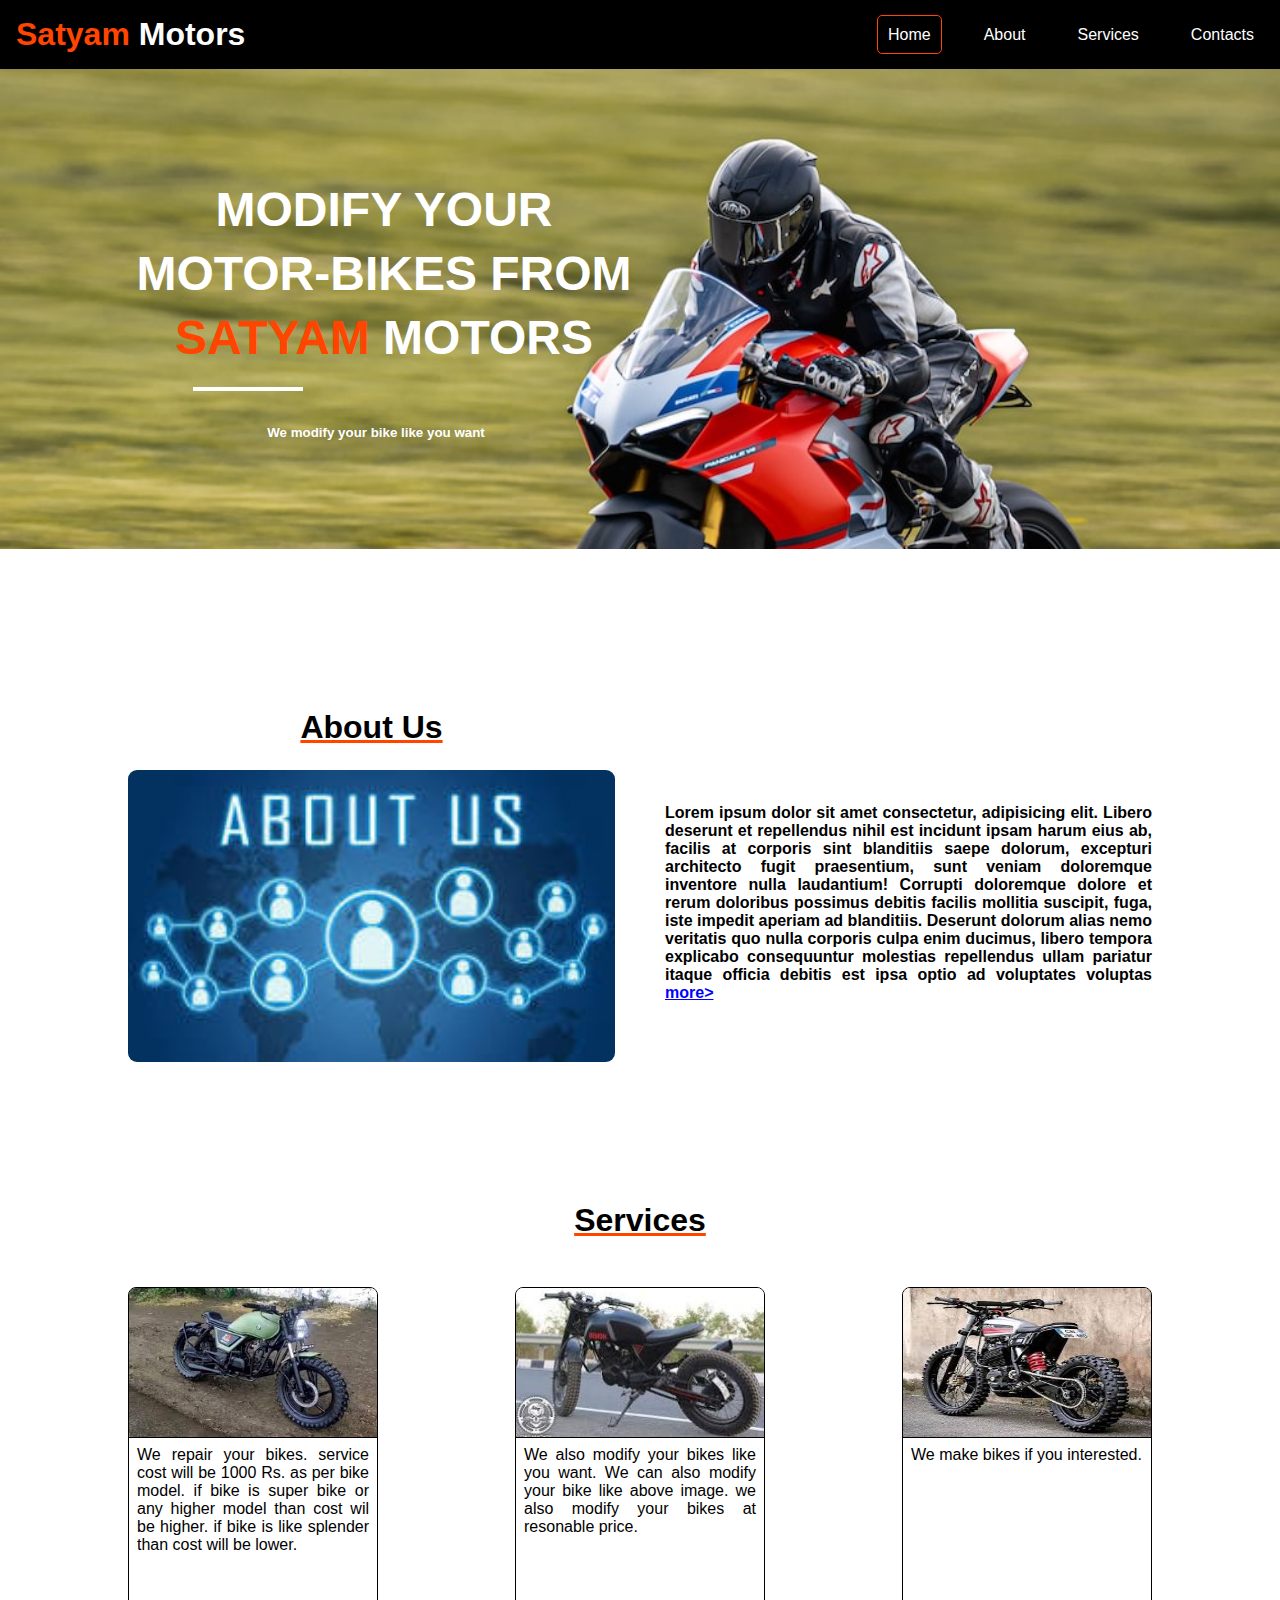
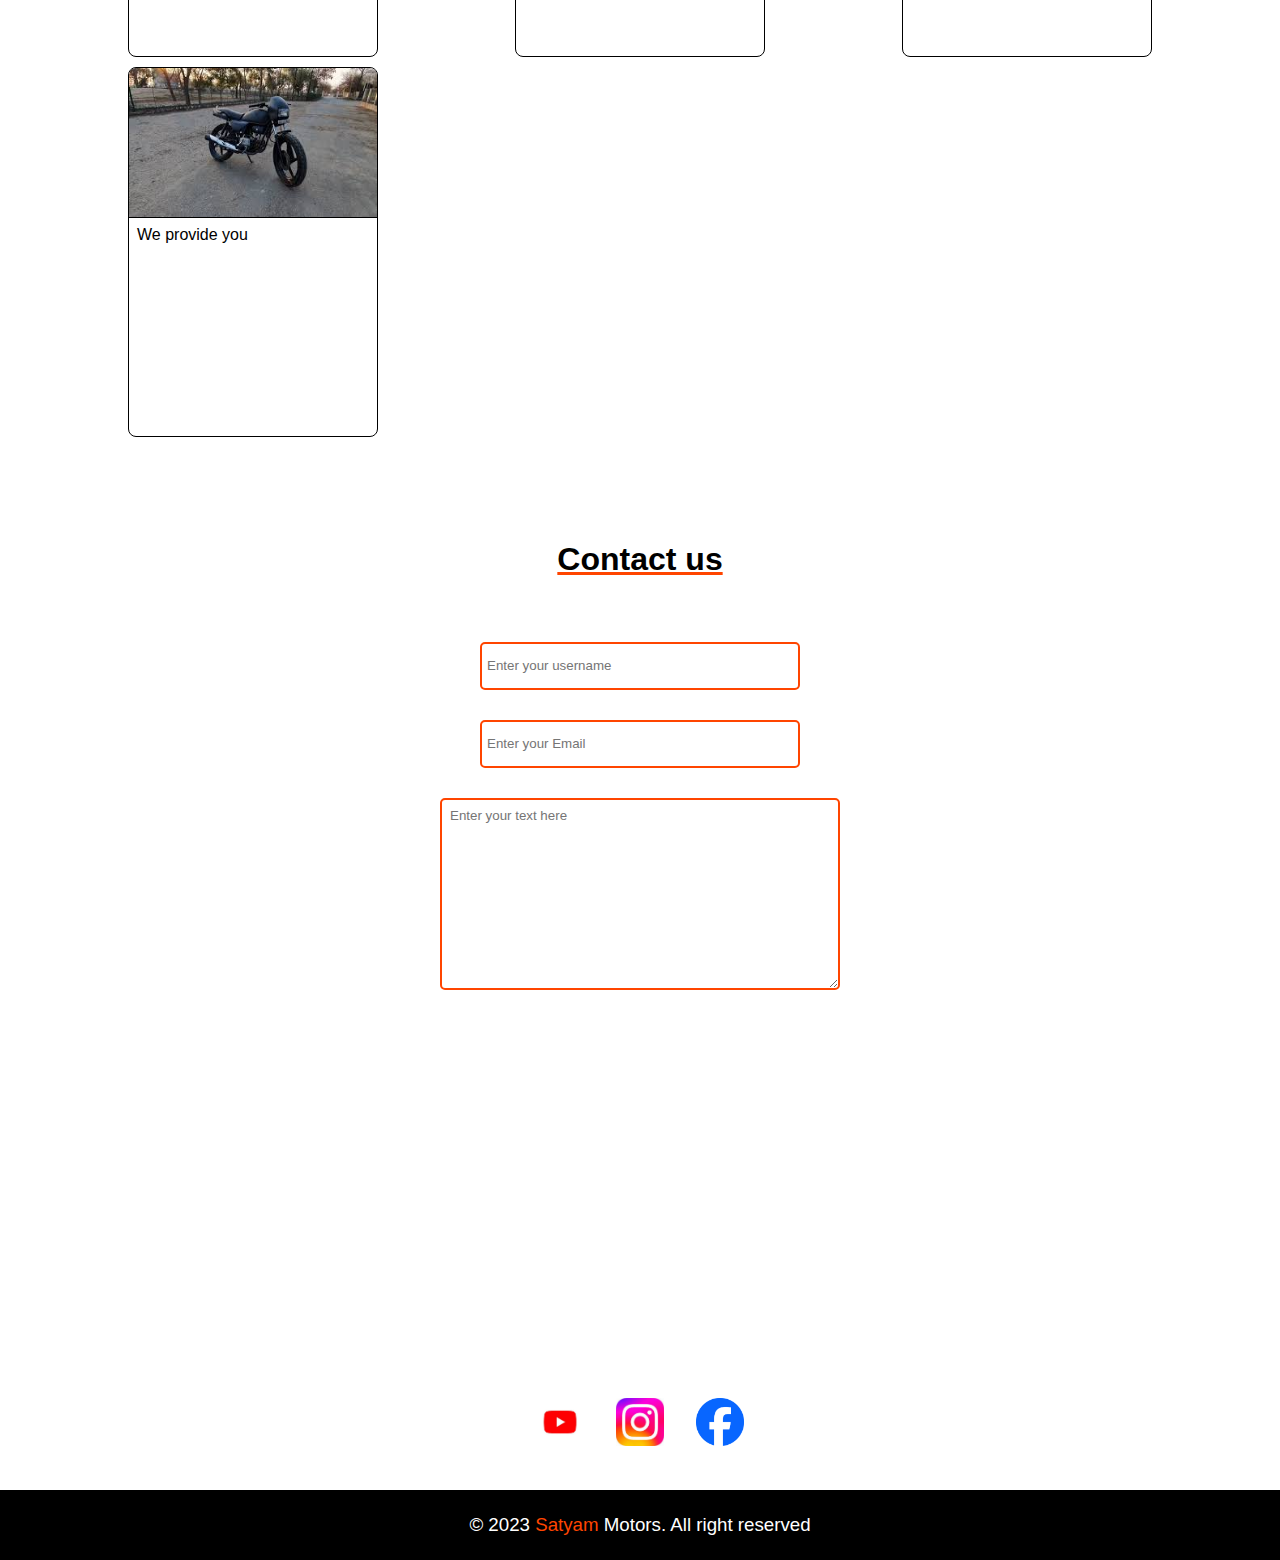
<file: index.html>
<!DOCTYPE html>
<html lang="en">

<head>
    <meta charset="UTF-8">
    <meta name="viewport" content="width=device-width, initial-scale=1.0">
    <link rel="stylesheet" href="style.css">
    <link rel="stylesheet" href="https://cdnjs.cloudflare.com/ajax/libs/font-awesome/6.4.2/css/all.min.css">
    <link rel="icon" type="image/x-icon" href="images/fevicon.jpeg">
    <script src="script.js" defer></script>
    <title>Satyam Motors</title>
</head>

<body>
    <header>
        <nav>
            <h1 class="logo"><b>Satyam </b>Motors</h1>
            <span class="menu-icon" id="toggle" onclick="toggleMenu()"><i class="fa-solid fa-bars"></i></span>
            <ul class="menu" id="menu">
                <li class="menu-list"><a href="#Home" onclick="nonedisplay()" class="menu-link menu-link-first">Home</a></li>
                <li class="menu-list"><a href="#About" onclick="nonedisplay()" class="menu-link">About</a></li>
                <li class="menu-list"><a href="#services" onclick="nonedisplay()" class="menu-link">Services</a></li>
                <li class="menu-list"><a href="#contact" onclick="nonedisplay()" class="menu-link">Contacts</a></li>
            </ul>
        </nav>
    </header>
    <main>
        <section id="Home" class="home background">
            <div class="home-content">
                <h1 class="home-h1">modify your <br>motor-bikes from <br><b>Satyam</b> Motors</h1>
                <div class="sm-line"></div>
                <div class="home-para">
                    <small   class="para">We modify your bike like you want</small>
                </div>
            </div>
        </section>
        <section id="About" class="about">
            <div class="about-content">
                <div class="about-left">
                    <u>
                        <h1>About Us</h1>
                    </u>
                    <img src="images/aboutus.jpeg" alt="bike" class="about-img">
                </div>
                <div class="about-right">

                    <p>Lorem ipsum dolor sit amet consectetur, adipisicing elit. Libero deserunt et repellendus nihil
                        est incidunt ipsam harum eius ab, facilis at corporis sint blanditiis saepe dolorum, excepturi
                        architecto fugit praesentium, sunt veniam doloremque inventore nulla laudantium! Corrupti
                        doloremque dolore et rerum doloribus possimus debitis facilis mollitia suscipit, fuga, iste
                        impedit aperiam ad blanditiis. Deserunt dolorum alias nemo veritatis quo nulla corporis culpa
                        enim ducimus, libero tempora explicabo consequuntur molestias repellendus ullam pariatur itaque
                        officia debitis est ipsa optio ad voluptates voluptas <a href="about.html" target="_blank" class="btn-sm">more></a></p>
                </div>
            </div>
        </section>
        <section class="services" id="services">
            <div class="services-content">
                <u>
                    <h1>Services</h1>
                </u>
                <div class="cards">
                    <div class="card">
                        <div class="img">
                            <img src="images/superbike4.jpeg" alt="bike" class="card-img">
                        </div>
                        <div class="card-para">
                            <p>We repair your bikes. service cost will be 1000 Rs. as per bike model. if bike is super bike or any higher model than cost wil be higher. if bike is like splender than cost will be lower.</p>
                            <!-- Lorem ipsum dolor sit amet consectetur adipisicing elit. Magnam blanditiis pariatur, quos
                                non obcaecati odio quidem, fuga nobis possimus sit doloribus hic minima id incidunt
                                officia? Maiores accusamus fuga soluta. -->
                        </div>
                        <!-- <div class="card-btn">
                            <button class="btn-sm"><a href="#" target="_blank" class="btn-sm-link">Learn more ></a></button>
                        </div> -->
                    </div>
                    <div class="card">
                        <div class="img">
                            <img src="images/superbike1.jpeg" alt="bike" class="card-img">
                        </div>
                        <div class="card-para">
                            <p>We also modify your bikes like you want. We can also modify your bike like above image. we also modify your bikes at resonable price.</p>
                            <!-- Lorem ipsum dolor sit amet consectetur adipisicing elit. Magnam blanditiis pariatur, quos
                                non obcaecati odio quidem, fuga nobis possimus sit doloribus hic minima id incidunt
                                officia? Maiores accusamus fuga soluta. -->
                        </div>
                        <!-- <div class="card-btn">
                            <button class="btn-sm"><a href="#" target="_blank" class="btn-sm-link">Learn more ></a></button>
                        </div> -->
                    </div>
                    <div class="card">
                        <div class="img">
                            <img src="images/superbike2.jpeg" alt="bike" class="card-img">
                        </div>
                        <div class="card-para">
                            <p>We make bikes if you interested. </p>
                            <!-- Lorem ipsum dolor sit amet consectetur adipisicing elit. Magnam blanditiis pariatur, quos
                                non obcaecati odio quidem, fuga nobis possimus sit doloribus hic minima id incidunt
                                officia? Maiores accusamus fuga soluta. -->
                        </div>
                        <!-- <div class="card-btn">
                            <button class="btn-sm"><a href="#" target="_blank" class="btn-sm-link">Learn more ></a></button>
                        </div> -->
                    </div>
                    <div class="card">
                        <div class="img">
                            <img src="images/superbike3.jpeg" alt="bike" class="card-img">
                        </div>
                        <div class="card-para">
                            <p>We provide you </p>
                            <!-- Lorem ipsum dolor sit amet consectetur adipisicing elit. Magnam blanditiis pariatur, quos
                                non obcaecati odio quidem, fuga nobis possimus sit doloribus hic minima id incidunt
                                officia? Maiores accusamus fuga soluta. -->
                        </div>
                        <!-- <div class="card-btn">
                            <button class="btn-sm"><a href="#" target="_blank" class="btn-sm-link">Learn more ></a></button>
                        </div> -->
                    </div>
                </div>
        </section>
        <section class="contact" id="contact">
            <div class="contact-content">
                <u>
                    <h1>Contact us</h1>
                </u>
                <div class="email-box">
                    <form method="post" class="email-form">
                        <input type="text" name="username" class="email-input" placeholder="Enter your username">
                        <input type="text" name="emailId" class="email-input" placeholder="Enter your Email">
                        <textarea id="email-text" cols="30" rows="10" placeholder="Enter your text here"
                            class="email-text"></textarea>
                    </form>
                </div>
                <div class="contact-map">
                    <iframe
                        src="https://www.google.com/maps/embed?pb=!1m18!1m12!1m3!1d14412.457675351576!2d73.2148418997828!3d25.4344379690046!2m3!1f0!2f0!3f0!3m2!1i1024!2i768!4f13.1!3m3!1m2!1s0x39426377f1620f65%3A0xcabbf73125b17eaf!2sSatyam%20motors!5e0!3m2!1sen!2sin!4v1697607519237!5m2!1sen!2sin"
                        width="600" height="450" style="border:0;" allowfullscreen="" loading="lazy"
                        referrerpolicy="no-referrer-when-downgrade" class="map"></iframe>
                </div>
                <div class="other-contact">
                    <a href="https://www.youtube.com/@riderlohar3871" target='_blank' rel="noreferrer">
                        <img class="contact-img"
                            src="images/yt.jpeg"
                            alt="youtube" /></a>
                    <a href="https://www.instagram.com/avi_malviya1234/" target='_blank' rel="noreferrer">
                        <img class="contact-img"
                            src="images/insta.jpeg"
                            alt="instagram" /></a>
                    <a href="https://www.facebook.com/people/Rider-Lohar/100065267440582/" target='_blank'
                        rel="noreferrer"><img class="contact-img"
                            src="images/fb.png"
                            alt="facebook" /></a>
                </div>
            </div>
        </section>
    </main>
    <footer>
        <h3>&copy 2023 <span>Satyam</span> Motors. All right reserved</h3>
    </footer>
</body>

</html>
</file>
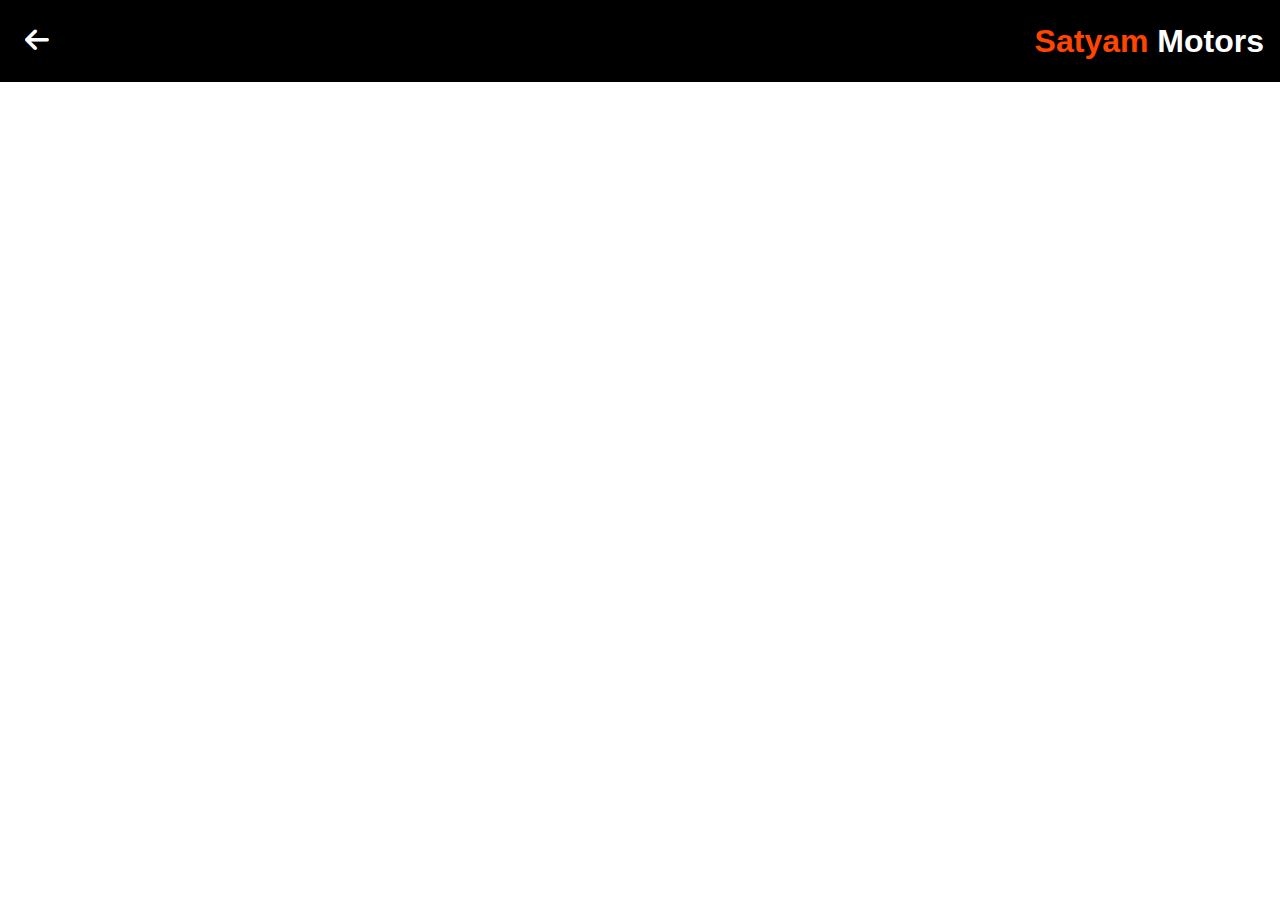
<file: about.html>
<!DOCTYPE html>
<html lang="en">
<head>
    <meta charset="UTF-8">
    <meta name="viewport" content="width=device-width, initial-scale=1.0">
    <link rel="stylesheet" href="https://cdnjs.cloudflare.com/ajax/libs/font-awesome/6.4.2/css/all.min.css">
    <link rel="icon" type="image/x-icon" href="images/fevicon.jpeg">
    <script src="about.js"></script>
    <link rel="stylesheet" href="about.css">
    <title>About us</title>
</head>
<body>
    <header>
        <nav>
            <span class="back-icon" id="toggle" onclick="backcase()"><i class="fa-solid fa-arrow-left"></i></span>
            <h1 class="logo"><b>Satyam </b>Motors</h1>
        </nav>
    </header></body>
</html>
</file>
<file: style.css>
* {
    margin: 0;
    padding: 0;
    box-sizing: border-box;
    font-family: 'Trebuchet MS', 'Lucida Sans Unicode', 'Lucida Grande', 'Lucida Sans', Arial, sans-serif;
}

.background {
    background-image: url('images/bg.jpeg');
    background-size: cover;
}

nav {
    display: flex;
    align-items: center;
    justify-content: space-between;
    padding: 1rem;
    background-color: black;
    width: 100%;
}

.logo {
    font-family: sans-serif;
    font-weight: 800;
    color: white;
}

b {
    font-family: sans-serif;
    font-weight: 800;
    color: orangered;
}

.menu {
    list-style: none;
    display: flex;
    gap: 2rem;
    align-items: center;
}

.menu-link-first {
    border: 1.5px solid orangered;
}

.menu-link-first:hover {
    background-color: orangered;
    color: black;
}

.menu-link {
    text-decoration: none;
    color: white;
    padding: 10px;
    border-radius: 5px;
    transition: all ease 0.4s;
    font-family: 'Trebuchet MS', 'Lucida Sans Unicode', 'Lucida Grande', 'Lucida Sans', Arial, sans-serif;
    font-weight: 100;
}

.menu-link:hover {
    background-color: orangered;
    color: black;
}

main {
    margin: auto;
}

.home {
    width: 100%;
    height: 30rem;
}

.home-content {
    display: flex;
    align-items: center;
    justify-content: center;
    height: 30rem;
    width: 60%;
    flex-direction: column;
}

.home-content .home-h1 {
    text-transform: uppercase;
    font-size: 3rem;
    font-family: 'Trebuchet MS', 'Lucida Sans Unicode', 'Lucida Grande', 'Lucida Sans', Arial, sans-serif;
    color: white;
    text-align: center;
    margin-bottom: 2rem;
    line-height: 4rem;
}

.sm-line {
    width: 110px;
    border: 2px solid white;
    margin-right: 17rem;
    margin-top: -15px;
}

.home-para {
    margin-top: 2rem;
    margin-right: 1rem;
}

.para {
    color: white;
    font-weight: 600;
    font-family: 'Trebuchet MS', 'Lucida Sans Unicode', 'Lucida Grande', 'Lucida Sans', Arial, sans-serif;
}

.about {
    margin-top: 7rem;
    width: 100%;
    display: flex;
    justify-content: center;
}

.about .about-content {
    width: 80%;
    display: flex;
    gap: 50px;
    align-items: center;
}

.about-left {
    width: 50%;
    margin-top: 3rem;
    margin-bottom: 5rem;
}

.about-left img {
    width: 100%;
    border-radius: 9px;
}

.about-right {
    width: 50%;
}

.about .about-content .about-right p {
    font-family: 'Trebuchet MS', 'Lucida Sans Unicode', 'Lucida Grande', 'Lucida Sans', Arial, sans-serif;
    text-align: justify;
    font-weight: 600;
}

.about .about-content u h1 {
    text-align: center;
    margin-bottom: 1.5rem;
    font-family: 'Trebuchet MS', 'Lucida Sans Unicode', 'Lucida Grande', 'Lucida Sans', Arial, sans-serif;
    color: black;
    /* border-bottom: 3px solid orangered; */
}

.about .about-content u {
    color: orangered;
}

.services {
    margin-top: 2rem;
    width: 100%;
    display: flex;
    justify-content: center;
}

.services .services-content {
    width: 80%;
}

.services .services-content u h1 {
    text-align: center;
    margin: 1.5rem 0;
    font-family: 'Trebuchet MS', 'Lucida Sans Unicode', 'Lucida Grande', 'Lucida Sans', Arial, sans-serif;
    color: black;
}

.services .services-content u {
    color: orangered;
}

.services .services-content .cards .card {
    width: 250px;
    height: 370px;
    border: 1.6px solid black;
    border-radius: 8px;
    overflow: hidden;
}

.services .services-content .cards {
    display: flex;
    flex-wrap: wrap;
    gap: 10px;
    justify-content: space-between;
    margin: 3rem 0;
}

.services .services-content .cards .card .img {
    width: 100%;
    height: 150px;
    border-bottom: 1px solid black;
}

.services .services-content .cards .card .img .card-img {
    width: 100%;
    height: 100%;
}

.card-para {
    padding: 8px;
    text-align: justify;
    height: 230px;
}

.services .services-content .cards .card .card-btn {
    width: 100%;
    display: flex;
    align-items: center;
    justify-content: end;
}

.btn-sm {
    height: 2.5rem;
    width: 7rem;
    margin-right: 7px;
    color: blue;
    border: none;
    background-color: white;
    cursor: pointer;
    transition: all ease 0.3s;
}

.btn-sm:hover {
    font-size: 15px;
}

.btn-sm-link {
    color: blue;
}

.contact {
    margin-top: 2rem;
    width: 100%;
    display: flex;
    justify-content: center;
}

.contact u h1 {
    text-align: center;
    margin: 1.5rem 0;
    font-family: 'Trebuchet MS', 'Lucida Sans Unicode', 'Lucida Grande', 'Lucida Sans', Arial, sans-serif;
    color: black;
}

.contact u {
    color: orangered;
}

.contact .contact-content {
    width: 80%;
}

.email-box {
    margin: 4rem 0;
}

.email-form {
    display: flex;
    flex-direction: column;
    gap: 30px;
    justify-content: center;
    align-items: center;
}

.email-input {
    width: 20rem;
    height: 3rem;
    padding: 5px;
    border: 2px solid orangered;
    border-radius: 5px;
    transition: all ease 0.4s;
}

.email-input:hover {
    border-color: black;
}

.email-text {
    height: 12rem;
    width: 25rem;
    padding: 8px;
    border: 2px solid orangered;
    border-radius: 5px;
    transition: all ease 0.4s;
}

.email-text:hover {
    border-color: black;
}

.contact-map {
    width: 100%;
}

.map {
    width: 100%;
    height: 300px;
    border-radius: 8px;
}

.other-contact {
    display: flex;
    justify-content: center;
    align-items: center;
    padding: 10px;
    gap: 2rem;
    box-shadow: 5px 5px 15px white;
    border-radius: 10px;
    background-color: white;
    margin: 30px 0;
}

.other-contact .contact-img {
    height: 3rem;
    transition: all ease 0.3s;
}

.other-contact .contact-img:hover {
    height: 3.5rem;
}

footer {
    display: flex;
    align-items: center;
    justify-content: center;
    background-color: black;
    height: 70px;
    padding: 5px;
}

footer h3 {
    color: white;
    font-weight: 300;
}

footer h3 span {
    color: orangered
}

.menu-icon {
    font-size: 1.7rem;
    cursor: pointer;
    color: white;
    display: none;
    padding: 9px 9px;
}

.menu-icon:hover{
    background-color: orangered;
    border-radius: 50%;
    color: black;
    transition: all ease 0.4s;
}

@media screen and (max-width: 768px) {
    /* .home-content .home-h1{
        font-size: 2rem;
        line-height: 30px;
    } */

    .home-content .home-h1 {
        font-size: 2rem;
        line-height: 30px;
        margin-bottom: 1rem;
        /* Add some bottom margin */
    }

    .home-para .para {
        font-size: 12px;
        margin-top: 0.5rem;
         margin-right: 0; 
        
    }

    .home-para{
        margin-top: 1rem;
    }

    .sm-line {
        width: 78px;
        margin-right: 216px;
        border: 1px solid white;
        margin-top: 5px;
    }

    /* .home-para .para{
        font-size: 13px;
    } */
    .menu {
        top: 4rem;
        display: none;
        position: absolute;
        height: 27rem;
        width: 100%;
        left: 0;
        background-color: black;
        text-align: center;
        padding: 10px;
    }

    .menu .menu-list {
        margin: 50px 0;
    }

    .menu-link-first {
        border: none;
    }

    .services .services-content {
        width: 75%;
    }

    .services .services-content .cards .card {
        height: 320px;
    }

    .services .services-content .cards .card .img {
        height: 130px;
    }

    .card-para {
        height: 190px;
        font-size: 14px;
    }

    .email-input {
        width: 18rem;
    }

    .email-text {
        width: 23rem;
    }

    .home-content {
        width: 50%;
    }

    .menu-icon {
        display: block;
    }

    .menu-block {
        display: block;
    }

    .menu .menu-list {
        display: block;
    }

    .menu-link {
        display: block;
        width: 100%;
    }
}

@media screen and (max-width: 600px) {
    .menu {
        gap: 0.5rem;
    }

    .background {
        background-image: url("images/superbike.avif");
    }

    .home-content {
        width: 100%;
        margin-top: -1px;
        padding-bottom: 100px;
    }

    .map {
        height: 200px;
    }
}

@media screen and (max-width: 936px) {
    .about .about-content {
        flex-direction: column;
    }

    .about-right {
        width: 90%;
    }

    .about-left {
        width: 70%;
        margin-bottom: 0;
    }
}

@media screen and (max-width: 1000px) {
    .home-content .home-h1 {
        font-size: 2rem;
        line-height: 40px;
    }
    .sm-line{
        margin-right: 190px;
    }
}

@media screen and (max-width: 400px) {
    .email-text {
        height: 8rem;
        width: 90%;
    }

    .sm-line{
        margin-right: 150px;
        margin-top: 5px;
    }

    .home-content .home-h1 {
        margin-top: 20px;
        font-size: 1.5rem;
        line-height: 30px;
    }

    .email-input {
        width: 75%;
    }

    footer h3 {
        font-size: 14px;
    }
}

@media screen and (max-height: 400px) {
    .home-content .home-h1 {
        font-size: 1.3rem;
        line-height: 25px;
        margin-top: 40px;
    }
}

@media screen and (max-width: 330px){
    .logo{
        font-size: 17px;
    }
}

@media screen and (max-width: 270px){
    footer h3{
        font-size: 10px;
    }
}

@media screen and (max-width: 696px){
    .services .services-content .cards{
        justify-content: center;
    }
}
</file>
<file: about.css>
*{
    margin: 0;
    padding: 0;
    box-sizing: border-box;
    font-family: 'Trebuchet MS', 'Lucida Sans Unicode', 'Lucida Grande', 'Lucida Sans', Arial, sans-serif;
}

nav {
    display: flex;
    align-items: center;
    justify-content: space-between;
    padding: 1rem;
    background-color: black;
    width: 100%;
}

.logo {
    font-family: sans-serif;
    font-weight: 800;
    color: white;
}

b {
    font-family: sans-serif;
    font-weight: 800;
    color: orangered;
}

.back-icon {
    font-size: 1.7rem;
    cursor: pointer;
    color: white;
    padding: 9px 9px;
}

.back-icon:hover{
    background-color: orangered;
    border-radius: 50%;
    color: black;
    transition: all ease 0.4s;
}
</file>
